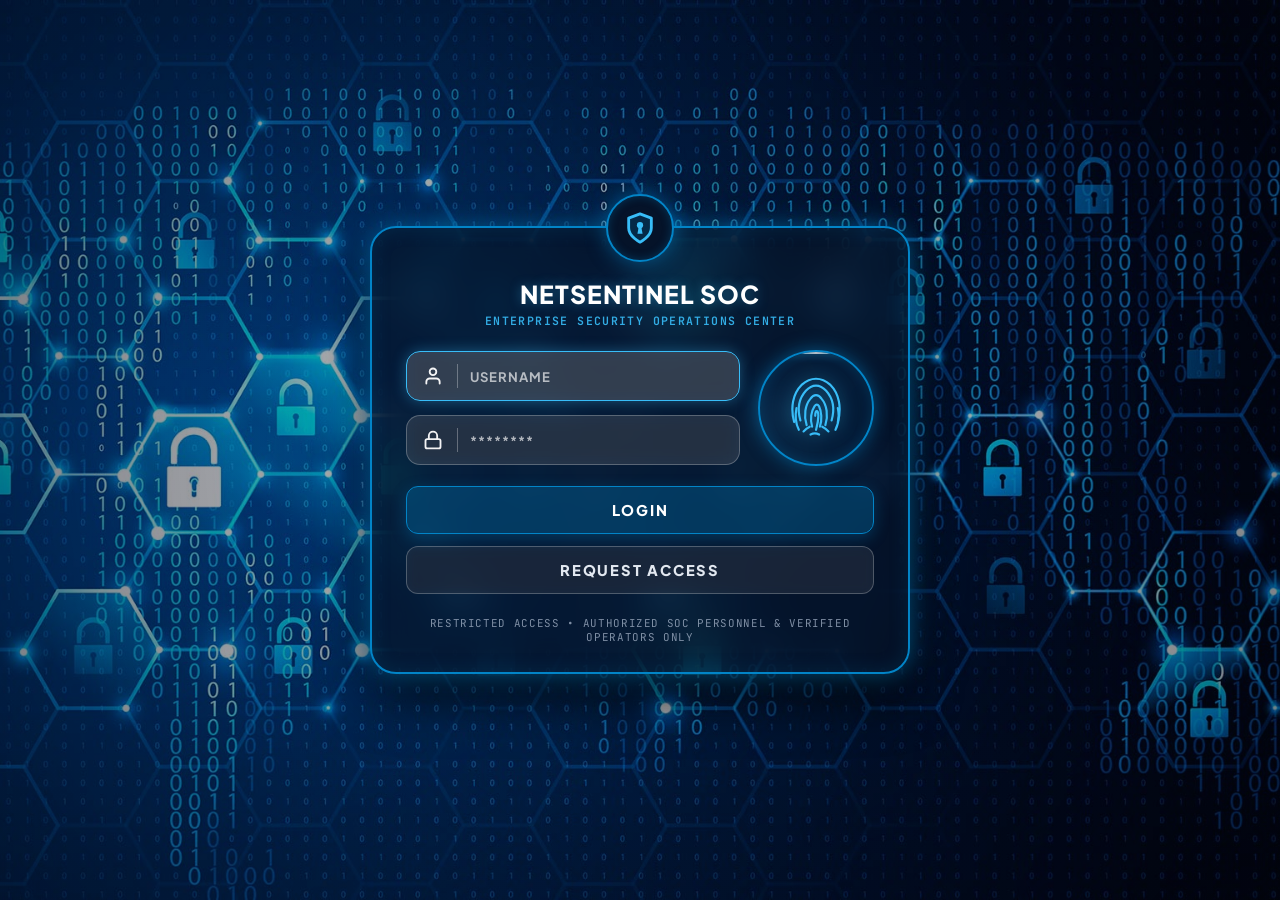
<file: module-5-dashboard/login.html>
<!DOCTYPE html>
<html lang="en">
<head>
    <meta charset="UTF-8">
    <meta name="viewport" content="width=device-width, initial-scale=1.0">
    <title>NetSentinel | SOC Portal Authentication</title>
    <link rel="preconnect" href="https://fonts.googleapis.com">
    <link rel="preconnect" href="https://fonts.gstatic.com" crossorigin>
    <link href="https://fonts.googleapis.com/css2?family=JetBrains+Mono:wght@400;600;700&family=Plus+Jakarta+Sans:wght@400;500;600;700;800&display=swap" rel="stylesheet">
    <style>
        :root {
            --bg-border: #0284c7;
            --bg-border-glow: rgba(2, 132, 199, 0.55);
            --box-bg: rgba(6, 18, 38, 0.72);
            --pill-bg: rgba(255, 255, 255, 0.12);
            --pill-border: rgba(255, 255, 255, 0.25);
            --cyan-accent: #38bdf8;
            --cyan-glow: rgba(56, 189, 248, 0.5);
            --text-main: #f8fafc;
            --text-muted: #94a3b8;
            --font-sans: 'Plus Jakarta Sans', system-ui, -apple-system, sans-serif;
            --font-mono: 'JetBrains Mono', monospace;
        }

        * {
            box-sizing: border-box;
            margin: 0;
            padding: 0;
        }

        body {
            font-family: var(--font-sans);
            color: var(--text-main);
            min-height: 100vh;
            display: flex;
            align-items: center;
            justify-content: center;
            background-color: #030712;
            background-image: url('img/login-bg.jpg');
            background-repeat: no-repeat;
            background-position: center center;
            background-size: cover;
            background-attachment: fixed;
            padding: 1.5rem;
            position: relative;
            overflow-x: hidden;
        }

        /* Subtle dark cyber overlay to ensure contrast and readability without hiding the image */
        body::before {
            content: '';
            position: fixed;
            inset: 0;
            background: radial-gradient(circle at center, rgba(3, 10, 24, 0.2) 0%, rgba(2, 6, 18, 0.55) 100%);
            z-index: 0;
            pointer-events: none;
        }

        /* The Outer Login Card - Matching the uploaded reference image */
        .cyber-login-container {
            position: relative;
            z-index: 1;
            width: 100%;
            max-width: 540px;
            background: var(--box-bg);
            backdrop-filter: blur(18px);
            -webkit-backdrop-filter: blur(18px);
            border: 2px solid var(--bg-border);
            border-radius: 26px;
            box-shadow: 
                0 0 25px var(--bg-border-glow),
                inset 0 0 20px rgba(2, 132, 199, 0.15),
                0 25px 50px rgba(0, 0, 0, 0.7);
            padding: 42px 34px 28px 34px;
            margin: 28px 0;
        }

        /* Top Center Shield Emblem - Positioned right at the top border */
        .center-top-shield {
            position: absolute;
            top: -34px;
            left: 50%;
            transform: translateX(-50%);
            width: 68px;
            height: 68px;
            border-radius: 50%;
            border: 2.5px solid var(--bg-border);
            background: #051329;
            box-shadow: 0 0 20px var(--bg-border-glow), inset 0 0 10px rgba(2, 132, 199, 0.3);
            display: flex;
            align-items: center;
            justify-content: center;
            color: var(--cyan-accent);
        }

        /* Center Brand Header */
        .brand-header {
            text-align: center;
            margin-top: 8px;
            margin-bottom: 22px;
        }

        .brand-title {
            font-size: 1.55rem;
            font-weight: 800;
            letter-spacing: 0.04em;
            color: #ffffff;
            text-transform: uppercase;
            text-shadow: 0 0 12px rgba(56, 189, 248, 0.4);
        }

        .brand-subtitle {
            font-size: 0.72rem;
            color: var(--cyan-accent);
            font-family: var(--font-mono);
            letter-spacing: 0.12em;
            text-transform: uppercase;
            margin-top: 3px;
            font-weight: 600;
            opacity: 0.9;
        }

        /* Middle Form Layout: Left Input Fields + Right Fingerprint Emblem */
        .login-core-row {
            display: flex;
            align-items: center;
            gap: 18px;
            margin-bottom: 20px;
        }

        .inputs-column {
            flex: 1;
            display: flex;
            flex-direction: column;
            gap: 14px;
        }

        /* Translucent Pill Input Containers */
        .input-pill {
            display: flex;
            align-items: center;
            background: var(--pill-bg);
            border: 1.5px solid var(--pill-border);
            border-radius: 14px;
            padding: 0 14px;
            height: 50px;
            backdrop-filter: blur(8px);
            -webkit-backdrop-filter: blur(8px);
            transition: all 0.25s ease;
        }

        .input-pill:focus-within {
            border-color: var(--cyan-accent);
            background: rgba(255, 255, 255, 0.18);
            box-shadow: 0 0 14px rgba(56, 189, 248, 0.35);
        }

        .input-icon {
            display: flex;
            align-items: center;
            justify-content: center;
            color: #ffffff;
            width: 24px;
            opacity: 0.95;
            flex-shrink: 0;
        }

        .input-divider {
            width: 1px;
            height: 24px;
            background: rgba(255, 255, 255, 0.3);
            margin: 0 12px;
            flex-shrink: 0;
        }

        .input-field {
            flex: 1;
            background: transparent;
            border: none;
            outline: none;
            color: #ffffff;
            font-family: var(--font-sans);
            font-size: 0.88rem;
            font-weight: 600;
            letter-spacing: 0.05em;
        }

        .input-field::placeholder {
            color: rgba(255, 255, 255, 0.65);
            font-weight: 700;
            letter-spacing: 0.08em;
            text-transform: uppercase;
            font-size: 0.82rem;
        }

        /* Right Column Fingerprint Container */
        .fingerprint-container {
            width: 116px;
            height: 116px;
            border-radius: 50%;
            border: 2px solid var(--bg-border);
            background: rgba(2, 132, 199, 0.08);
            box-shadow: 
                0 0 18px var(--bg-border-glow),
                inset 0 0 12px rgba(2, 132, 199, 0.2);
            display: flex;
            align-items: center;
            justify-content: center;
            flex-shrink: 0;
            position: relative;
            overflow: hidden;
        }

        .fingerprint-icon {
            width: 78px;
            height: 78px;
            color: var(--cyan-accent);
            filter: drop-shadow(0 0 8px rgba(56, 189, 248, 0.5));
            transition: transform 0.3s ease;
        }

        .fingerprint-container:hover .fingerprint-icon {
            transform: scale(1.05);
            color: #ffffff;
        }

        /* Subtle animated scan beam across the fingerprint */
        .scan-beam {
            position: absolute;
            top: 0;
            left: 0;
            right: 0;
            height: 2px;
            background: linear-gradient(90deg, transparent, #38bdf8, #ffffff, #38bdf8, transparent);
            box-shadow: 0 0 8px #38bdf8;
            opacity: 0.7;
            animation: scanMove 3s ease-in-out infinite alternate;
        }

        @keyframes scanMove {
            0% { top: 12px; }
            100% { top: 102px; }
        }

        /* Action Buttons */
        .btn-action {
            width: 100%;
            height: 48px;
            border-radius: 12px;
            font-family: var(--font-sans);
            font-size: 0.92rem;
            font-weight: 800;
            letter-spacing: 0.12em;
            text-transform: uppercase;
            cursor: pointer;
            transition: all 0.22s ease;
            display: flex;
            align-items: center;
            justify-content: center;
            gap: 8px;
        }

        /* Button 1: LOGIN */
        .btn-login {
            background: rgba(2, 132, 199, 0.3);
            border: 1.5px solid var(--bg-border);
            color: #ffffff;
            box-shadow: 0 4px 15px rgba(2, 132, 199, 0.3);
            margin-bottom: 12px;
        }

        .btn-login:hover {
            background: rgba(2, 132, 199, 0.5);
            border-color: #38bdf8;
            box-shadow: 0 0 20px rgba(56, 189, 248, 0.5);
            transform: translateY(-1px);
        }

        /* Button 2: REQUEST ACCESS */
        .btn-request {
            background: rgba(255, 255, 255, 0.08);
            border: 1.5px solid rgba(255, 255, 255, 0.24);
            color: #e2e8f0;
            backdrop-filter: blur(6px);
            -webkit-backdrop-filter: blur(6px);
        }

        .btn-request:hover {
            background: rgba(255, 255, 255, 0.16);
            border-color: rgba(255, 255, 255, 0.45);
            color: #ffffff;
            transform: translateY(-1px);
        }

        /* Alert Notification Banners */
        .alert-box {
            padding: 10px 14px;
            border-radius: 10px;
            font-size: 0.8rem;
            margin-bottom: 16px;
            display: none;
            font-weight: 500;
            line-height: 1.4;
            backdrop-filter: blur(8px);
            -webkit-backdrop-filter: blur(8px);
        }

        .alert-error {
            background: rgba(244, 63, 94, 0.16);
            border: 1.5px solid rgba(244, 63, 94, 0.5);
            color: #fecdd3;
        }

        .alert-pending {
            background: rgba(245, 158, 11, 0.16);
            border: 1.5px solid rgba(245, 158, 11, 0.5);
            color: #fef08a;
        }

        .alert-success {
            background: rgba(16, 185, 129, 0.16);
            border: 1.5px solid rgba(16, 185, 129, 0.5);
            color: #a7f3d0;
        }

        .alert-logout {
            background: rgba(56, 189, 248, 0.16);
            border: 1.5px solid rgba(56, 189, 248, 0.5);
            color: #bae6fd;
        }

        /* Footer Note */
        .footer-note {
            margin-top: 22px;
            text-align: center;
            font-size: 0.68rem;
            color: var(--text-muted);
            font-family: var(--font-mono);
            letter-spacing: 0.06em;
            opacity: 0.85;
        }

        /* Modal Overlay for Request Access */
        .modal-overlay {
            position: fixed;
            inset: 0;
            background: rgba(2, 6, 18, 0.8);
            backdrop-filter: blur(12px);
            -webkit-backdrop-filter: blur(12px);
            z-index: 999;
            display: none;
            align-items: center;
            justify-content: center;
            padding: 1.5rem;
        }

        .modal-card {
            width: 100%;
            max-width: 480px;
            background: rgba(6, 18, 38, 0.92);
            border: 2px solid var(--bg-border);
            border-radius: 22px;
            box-shadow: 0 0 30px var(--bg-border-glow), 0 25px 50px rgba(0,0,0,0.8);
            padding: 30px 28px;
            position: relative;
            animation: modalFadeIn 0.25s ease-out;
        }

        @keyframes modalFadeIn {
            from { opacity: 0; transform: scale(0.95); }
            to { opacity: 1; transform: scale(1); }
        }

        .modal-title {
            font-size: 1.25rem;
            font-weight: 800;
            color: #ffffff;
            margin-bottom: 4px;
            letter-spacing: 0.03em;
        }

        .modal-desc {
            font-size: 0.75rem;
            color: var(--cyan-accent);
            font-family: var(--font-mono);
            margin-bottom: 20px;
        }

        .modal-field {
            margin-bottom: 12px;
        }

        .modal-label {
            display: block;
            font-size: 0.72rem;
            font-weight: 700;
            text-transform: uppercase;
            letter-spacing: 0.05em;
            color: var(--text-muted);
            margin-bottom: 4px;
        }

        .modal-input {
            width: 100%;
            height: 44px;
            background: rgba(255, 255, 255, 0.1);
            border: 1px solid rgba(255, 255, 255, 0.25);
            border-radius: 10px;
            padding: 0 14px;
            color: #fff;
            font-size: 0.88rem;
            font-family: var(--font-sans);
            outline: none;
            transition: all 0.2s ease;
        }

        .modal-input:focus {
            border-color: var(--cyan-accent);
            box-shadow: 0 0 10px rgba(56, 189, 248, 0.3);
            background: rgba(255, 255, 255, 0.15);
        }

        .modal-actions {
            display: flex;
            gap: 12px;
            margin-top: 20px;
        }

        @media (max-width: 480px) {
            .cyber-login-container {
                padding: 38px 20px 24px 20px;
            }
            .login-core-row {
                flex-direction: column;
            }
            .fingerprint-container {
                width: 96px;
                height: 96px;
            }
            .fingerprint-icon {
                width: 54px;
                height: 54px;
            }
        }
    </style>
</head>
<body>

    <div class="cyber-login-container">
        <!-- Top Center Shield Icon (Matching reference image) -->
        <div class="center-top-shield">
            <svg width="34" height="34" viewBox="0 0 24 24" fill="none" stroke="currentColor" stroke-width="2" stroke-linecap="round" stroke-linejoin="round">
                <path d="M12 22s8-4 8-10V5l-8-3-8 3v7c0 6 8 10 8 10z" fill="rgba(2, 132, 199, 0.2)"/>
                <circle cx="12" cy="10" r="2.2" fill="#38bdf8" stroke="none"/>
                <path d="M11 11.5L10.2 16h3.6L13 11.5z" fill="#38bdf8" stroke="none"/>
            </svg>
        </div>

        <!-- Center Brand Header -->
        <div class="brand-header">
            <h1 class="brand-title">NetSentinel SOC</h1>
            <div class="brand-subtitle">ENTERPRISE SECURITY OPERATIONS CENTER</div>
        </div>

        <!-- Feedback Alert Banners -->
        <div id="errorBox" class="alert-box alert-error">
            &#9888;&#65039; Invalid credentials. Access denied.
        </div>
        <div id="pendingBox" class="alert-box alert-pending">
            &#9203; <strong>Account Pending Approval:</strong> Your registration request is awaiting Administrator review.
        </div>
        <div id="lockedBox" class="alert-box alert-error">
            &#128683; <strong>Account Disabled:</strong> This account has been deactivated by an Administrator.
        </div>
        <div id="successBox" class="alert-box alert-success">
            &#9989; <strong>Registration Submitted:</strong> Your account was created with status <em>PENDING</em>.
        </div>
        <div id="logoutBox" class="alert-box alert-logout">
            &#128274; Logged out successfully. Session terminated.
        </div>

        <!-- Main Login Form -->
        <form id="loginForm" action="/login" method="POST">
            <!-- Row with Username/Password on Left, Fingerprint on Right -->
            <div class="login-core-row">
                <div class="inputs-column">
                    <!-- Username Pill Input -->
                    <div class="input-pill">
                        <div class="input-icon">
                            <svg width="20" height="20" viewBox="0 0 24 24" fill="none" stroke="currentColor" stroke-width="2.2" stroke-linecap="round" stroke-linejoin="round">
                                <path d="M20 21v-2a4 4 0 0 0-4-4H8a4 4 0 0 0-4 4v2"></path>
                                <circle cx="12" cy="7" r="4"></circle>
                            </svg>
                        </div>
                        <div class="input-divider"></div>
                        <input class="input-field" type="text" id="username" name="username" placeholder="USERNAME" required autofocus autocomplete="username">
                    </div>

                    <!-- Password Pill Input -->
                    <div class="input-pill">
                        <div class="input-icon">
                            <svg width="20" height="20" viewBox="0 0 24 24" fill="none" stroke="currentColor" stroke-width="2.2" stroke-linecap="round" stroke-linejoin="round">
                                <rect x="3" y="11" width="18" height="11" rx="2" ry="2"></rect>
                                <path d="M7 11V7a5 5 0 0 1 10 0v4"></path>
                            </svg>
                        </div>
                        <div class="input-divider"></div>
                        <input class="input-field" type="password" id="password" name="password" placeholder="********" required autocomplete="current-password">
                    </div>
                </div>

                <!-- Fingerprint Biometric Emblem (Right Side) -->
                <div class="fingerprint-container" title="Biometric Security Gateway">
                    <div class="scan-beam"></div>
                    <svg class="fingerprint-icon" viewBox="0 0 100 100" fill="none" stroke="currentColor" stroke-width="2.8" stroke-linecap="round" stroke-linejoin="round">
                        <path d="M 22,68 C 17,50 20,32 32,20 C 43,10 57,10 68,20 C 80,32 83,50 78,68"/>
                        <path d="M 28,78 C 24,70 23,60 25,50"/>
                        <path d="M 75,78 C 79,70 80,60 78,50"/>
                        <path d="M 30,66 C 26,52 28,38 37,28 C 45,19 55,19 63,28 C 72,38 74,52 70,66"/>
                        <path d="M 38,72 C 34,60 36,46 43,38 C 47,32 53,32 57,38 C 64,46 66,60 62,72"/>
                        <path d="M 45,74 C 42,65 44,54 48,48 C 50,45 52,45 54,48 C 57,54 58,65 55,74"/>
                        <path d="M 49,60 C 49,56 50,54 51,54 C 52,54 53,56 53,60 C 53,68 51,74 50,78"/>
                        <path d="M 34,80 C 37,77 40,75 42,74"/>
                        <path d="M 66,80 C 63,77 60,75 58,74"/>
                        <path d="M 43,84 C 47,82 50,82 54,84"/>
                    </svg>
                </div>
            </div>

            <!-- Button 1: LOGIN -->
            <button type="submit" class="btn-action btn-login">
                <span>LOGIN</span>
            </button>

            <!-- Button 2: REQUEST ACCESS (Replaces Register) -->
            <button type="button" class="btn-action btn-request" onclick="openRequestModal()">
                <span>REQUEST ACCESS</span>
            </button>
        </form>

        <div class="footer-note">
            RESTRICTED ACCESS &bull; AUTHORIZED SOC PERSONNEL &amp; VERIFIED OPERATORS ONLY
        </div>
    </div>

    <!-- Modal for Request Access / Analyst Registration -->
    <div id="requestModal" class="modal-overlay" onclick="handleBackdropClick(event)">
        <div class="modal-card">
            <h2 class="modal-title">Request SOC Access</h2>
            <div class="modal-desc">SUBMIT REGISTRATION FOR ADMINISTRATOR APPROVAL</div>

            <form id="registerForm" onsubmit="handleRegistration(event)">
                <div class="modal-field">
                    <label class="modal-label" for="regFullName">Full Name</label>
                    <input class="modal-input" type="text" id="regFullName" placeholder="e.g. Alex Hunter" required>
                </div>

                <div class="modal-field">
                    <label class="modal-label" for="regEmail">Official Email</label>
                    <input class="modal-input" type="email" id="regEmail" placeholder="analyst@university.edu" required>
                </div>

                <div class="modal-field">
                    <label class="modal-label" for="regUsername">Desired Username</label>
                    <input class="modal-input" type="text" id="regUsername" placeholder="e.g. alex_h" required>
                </div>

                <div class="modal-field">
                    <label class="modal-label" for="regPassword">Password (Min 6 chars)</label>
                    <input class="modal-input" type="password" id="regPassword" placeholder="••••••••••••" minlength="6" required autocomplete="new-password">
                </div>

                <div class="modal-field">
                    <label class="modal-label" for="regAdminCode">Team Authorization Passcode (Optional)</label>
                    <input class="modal-input" type="text" id="regAdminCode" placeholder="Enter secret code for instant Admin clearance">
                </div>

                <div class="modal-actions">
                    <button type="submit" id="regSubmitBtn" class="btn-action btn-login" style="margin-bottom:0; flex:1;">
                        <span>SUBMIT REQUEST</span>
                    </button>
                    <button type="button" class="btn-action btn-request" style="flex:1;" onclick="closeRequestModal()">
                        <span>CANCEL</span>
                    </button>
                </div>
            </form>
        </div>
    </div>

    <script>
        const params = new URLSearchParams(window.location.search);
        const error = params.get('error');
        if (error === 'pending') {
            document.getElementById('pendingBox').style.display = 'block';
        } else if (error === 'locked') {
            document.getElementById('lockedBox').style.display = 'block';
        } else if (error !== null) {
            document.getElementById('errorBox').style.display = 'block';
        }

        if (params.get('logout') !== null) {
            document.getElementById('logoutBox').style.display = 'block';
            try { localStorage.removeItem('netsentinel_user'); } catch (_) {}
        }
        if (params.get('registered') !== null) {
            document.getElementById('successBox').style.display = 'block';
        }

        function openRequestModal() {
            document.getElementById('requestModal').style.display = 'flex';
        }

        function closeRequestModal() {
            document.getElementById('requestModal').style.display = 'none';
        }

        function handleBackdropClick(e) {
            if (e.target.id === 'requestModal') {
                closeRequestModal();
            }
        }

        async function handleRegistration(e) {
            e.preventDefault();
            const btn = document.getElementById('regSubmitBtn');
            const origText = btn.innerHTML;
            btn.disabled = true;
            btn.innerHTML = '<span>SUBMITTING...</span>';

            const payload = {
                fullName: document.getElementById('regFullName').value.trim(),
                email: document.getElementById('regEmail').value.trim(),
                username: document.getElementById('regUsername').value.trim(),
                password: document.getElementById('regPassword').value,
                adminCode: document.getElementById('regAdminCode').value.trim()
            };

            try {
                const res = await fetch('/api/auth/register', {
                    method: 'POST',
                    headers: { 'Content-Type': 'application/json' },
                    body: JSON.stringify(payload)
                });
                const data = await res.json();

                if (res.status === 201) {
                    closeRequestModal();
                    document.getElementById('successBox').style.display = 'block';
                    document.getElementById('successBox').innerHTML = '&#9989; <strong>Registration Successful!</strong> ' + (data.message || 'Account created.');
                    document.getElementById('registerForm').reset();
                } else {
                    alert('Registration Failed: ' + (data.message || 'Please check your inputs'));
                }
            } catch (err) {
                alert('Connection error while contacting NetSentinel server: ' + err.message);
            } finally {
                btn.disabled = false;
                btn.innerHTML = origText;
            }
        }
    </script>
</body>
</html>
</file>
